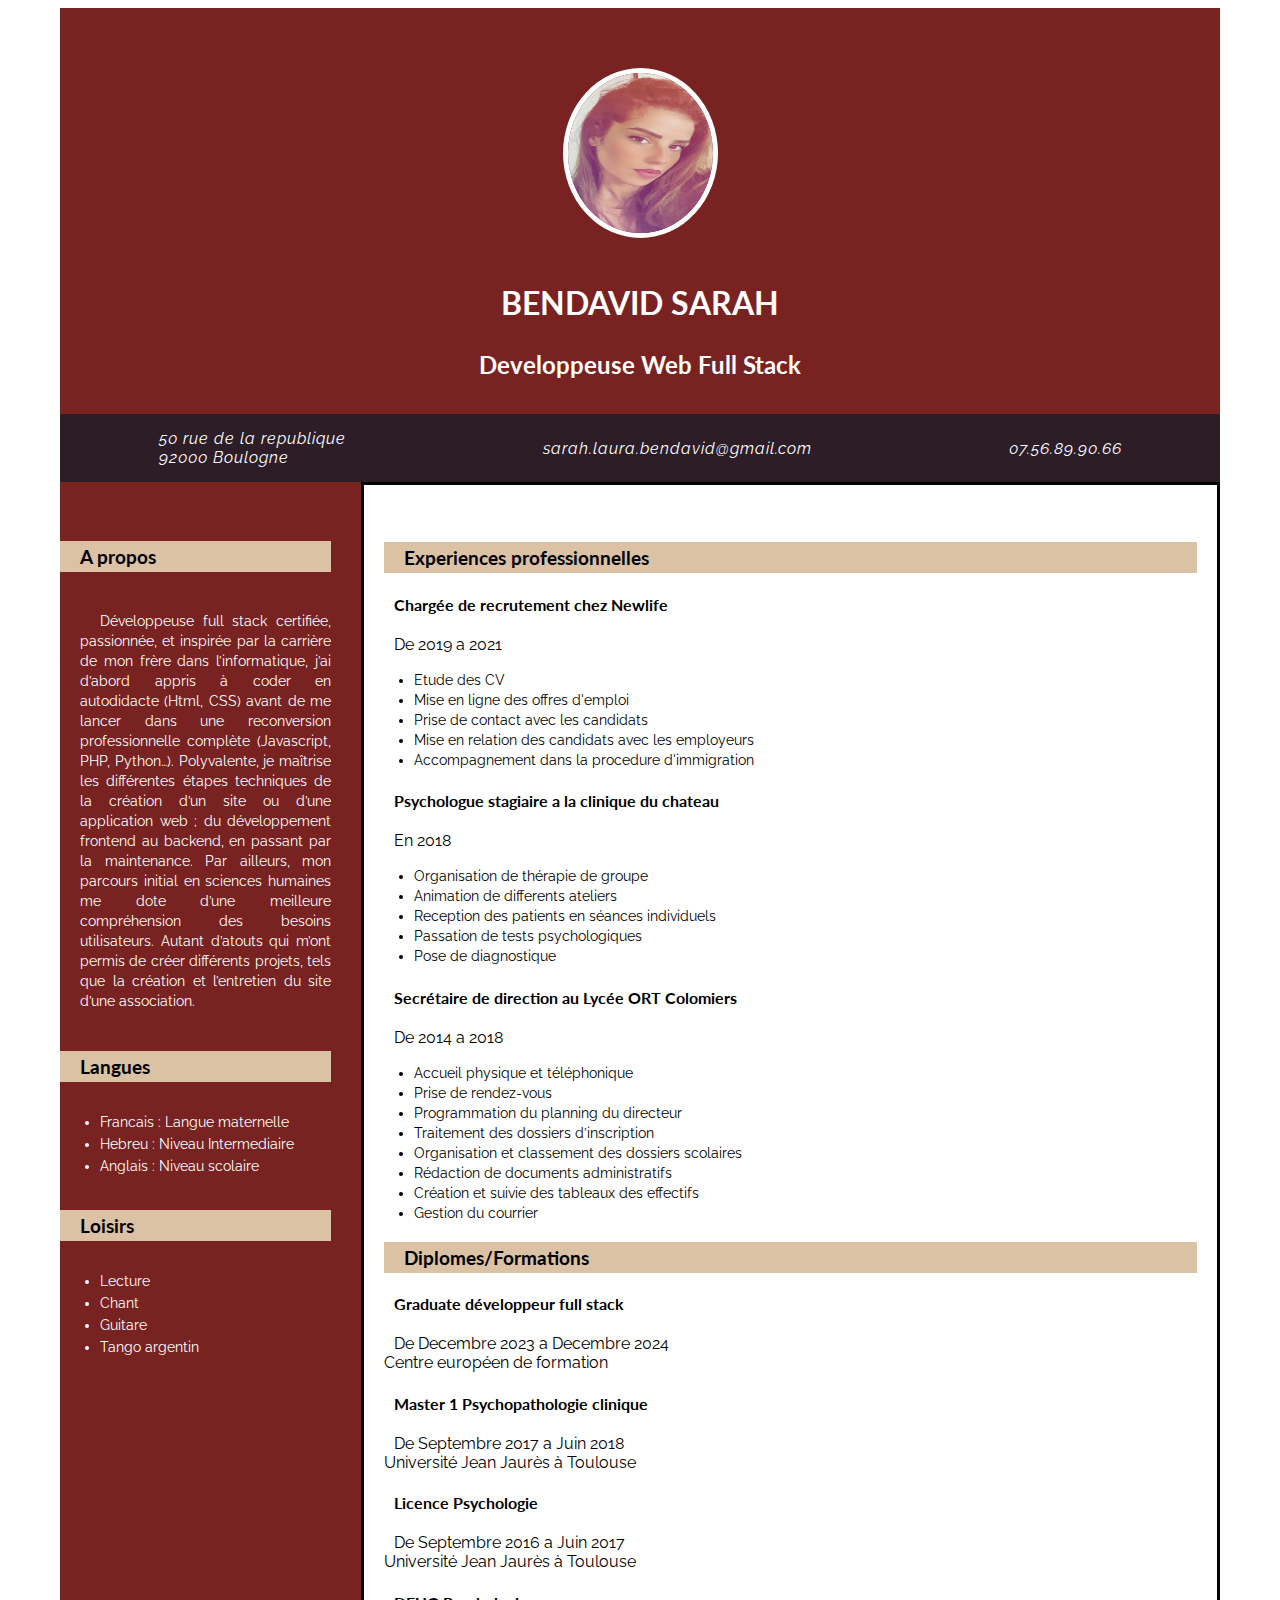
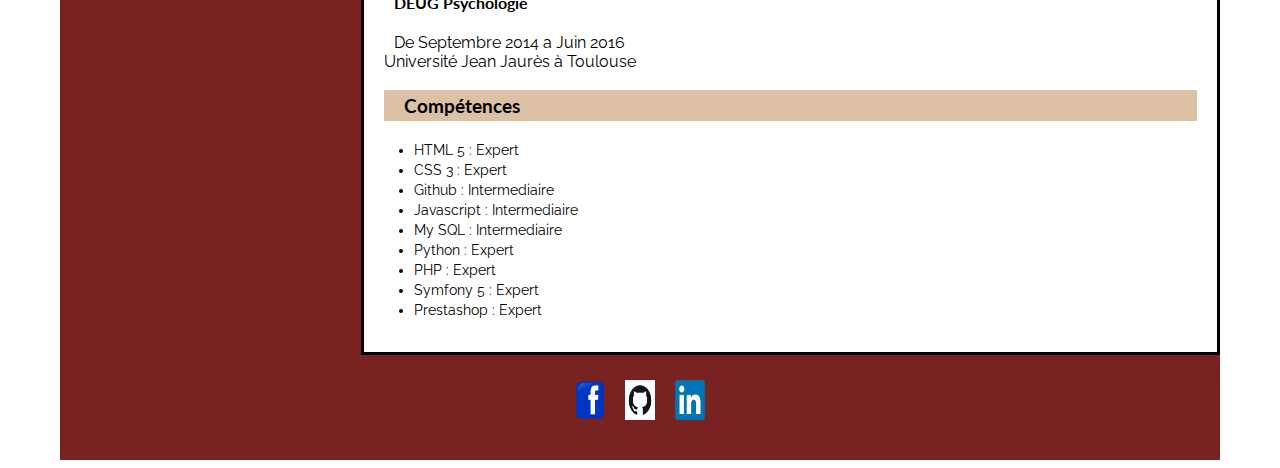
<file: index.html>
<!DOCTYPE html>
<html lang="fr">
  <head>
    <meta
      charset="utf-8"
      name="viewport"
      content="width=device-width, initial-scale=1.0"
      description="Découvrez mon curriculum vitae"
    />
    <title>CV Developpeuse Web</title>
    <link rel="icon" type="image/x-icon" href="./Assets/img/favicon.png" />
    <link rel="stylesheet" type="text/css" href="./Assets/CSS/Styles.css" />
    <link
      rel="stylesheet"
      href="https://fonts.googleapis.com/css?family=Lato"
    />
    <link
      rel="stylesheet"
      href="https://fonts.googleapis.com/css?family=Raleway"
    />
  </head>

  <body>
    <header>
      <a href="./Assets/img/Photo-de-profil.jpg" target="_blank">
        <img
          class="photo"
          src="./Assets/img/Photo-de-profil.jpg"
          alt="Photo de profil"
        />
      </a>
      <h1>BENDAVID SARAH</h1>
      <h2>Developpeuse Web Full Stack</h2>
    </header>

    <nav role="”navigation”">
      <a
        href="https://www.google.com/maps/place/50+Bd+de+la+R%C3%A9publique,+92100+Boulogne-Billancourt,+France/@48.8327254,2.2470026,17z/data=!3m1!4b1!4m6!3m5!1s0x47e67aeb8722c8b5:0x853493e47b57aab6!8m2!3d48.8327219!4d2.2495775!16s%2Fg%2F11c5qckb7n?entry=ttu"
        >50 rue de la republique<br />92000 Boulogne</a
      >
      <a href="mailto:sarah.laura.bendavid@gmail.com"
        >sarah.laura.bendavid@gmail.com</a
      >
      <a href="tel:+33756899066">07.56.89.90.66</a>
    </nav>

    <div>
      <aside>
        <h3>A propos</h3>
        <p class="aside__p">
          Développeuse full stack certifiée, passionnée, et inspirée par la
          carrière de mon frère dans l’informatique, j’ai d’abord appris à coder
          en autodidacte (Html, CSS) avant de me lancer dans une reconversion
          professionnelle complète (Javascript, PHP, Python…). Polyvalente, je
          maîtrise les différentes étapes techniques de la création d’un site ou
          d’une application web ; du développement frontend au backend, en
          passant par la maintenance. Par ailleurs, mon parcours initial en
          sciences humaines me dote d’une meilleure compréhension des besoins
          utilisateurs. Autant d’atouts qui m’ont permis de créer différents
          projets, tels que la création et l’entretien du site d’une
          association.
        </p>
        <br />
        <h3>Langues</h3>
        <ul class="aside__ul">
          <li>Francais : Langue maternelle</li>
          <li>Hebreu : Niveau Intermediaire</li>
          <li>Anglais : Niveau scolaire</li>
        </ul>
        <h3>Loisirs</h3>
        <ul class="aside__ul">
          <li>Lecture</li>
          <li>Chant</li>
          <li>Guitare</li>
          <li>Tango argentin</li>
        </ul>
      </aside>

      <main>
        <h3>Experiences professionnelles</h3>
        <h4>Chargée de recrutement chez Newlife</h4>
        <p class="main__p">De 2019 a 2021</p>
        <ul class="main__ul">
          <li>Etude des CV</li>
          <li>Mise en ligne des offres d'emploi</li>
          <li>Prise de contact avec les candidats</li>
          <li>Mise en relation des candidats avec les employeurs</li>
          <li>Accompagnement dans la procedure d'immigration</li>
        </ul>
        <h4>Psychologue stagiaire a la clinique du chateau</h4>
        <p class="main__p">En 2018</p>
        <ul class="main__ul">
          <li>Organisation de thérapie de groupe</li>
          <li>Animation de differents ateliers</li>
          <li>Reception des patients en séances individuels</li>
          <li>Passation de tests psychologiques</li>
          <li>Pose de diagnostique</li>
        </ul>
        <h4>Secrétaire de direction au Lycée ORT Colomiers</h4>
        <p class="main__p">De 2014 a 2018</p>
        <ul class="main__ul">
          <li>Accueil physique et téléphonique</li>
          <li>Prise de rendez-vous</li>
          <li>Programmation du planning du directeur</li>
          <li>Traitement des dossiers d’inscription</li>
          <li>Organisation et classement des dossiers scolaires</li>
          <li>Rédaction de documents administratifs</li>
          <li>Création et suivie des tableaux des effectifs</li>
          <li>Gestion du courrier</li>
        </ul>
        <h3>Diplomes/Formations</h3>
        <h4>Graduate développeur full stack</h4>
        <p class="main__p">
          De Decembre 2023 a Decembre 2024 <br />
          Centre européen de formation
        </p>
        <h4>Master 1 Psychopathologie clinique</h4>
        <p class="main__p">
          De Septembre 2017 a Juin 2018 <br />
          Université Jean Jaurès à Toulouse
        </p>
        <h4>Licence Psychologie</h4>
        <p class="main__p">
          De Septembre 2016 a Juin 2017 <br />
          Université Jean Jaurès à Toulouse
        </p>
        <h4>DEUG Psychologie</h4>
        <p class="main__p">
          De Septembre 2014 a Juin 2016 <br />
          Université Jean Jaurès à Toulouse
        </p>
        <h3>Compétences</h3>
        <ul class="main__ul">
          <li>HTML 5 : Expert</li>
          <li>CSS 3 : Expert</li>
          <li>Github : Intermediaire</li>
          <li>Javascript : Intermediaire</li>
          <li>My SQL : Intermediaire</li>
          <li>Python : Expert</li>
          <li>PHP : Expert</li>
          <li>Symfony 5 : Expert</li>
          <li>Prestashop : Expert</li>
        </ul>
        <br />
      </main>
    </div>

    <footer>
      <a href="https://www.facebook.com/sarah.bendavid.71?mibextid=ZbWKwL">
        <img
          class="logo"
          src="./Assets/img/Logo-facebook.png"
          alt="Logo facebook"
        />
      </a>
      <a href="https://github.com/SarahBendavid">
        <img
          class="logo"
          src="./Assets/img/Logo-github.png"
          alt="Logo github"
        />
      </a>
      <a
        href="https://www.linkedin.com/in/sarah-bendavid-6176a0224?utm_source=share&utm_campaign=share_via&utm_content=profile&utm_medium=android_app"
      >
        <img
          class="logo"
          src="./Assets/img/Logo-linkedin.png"
          alt="Logo linkedin"
        />
      </a>
    </footer>
  </body>
</html>
</file>
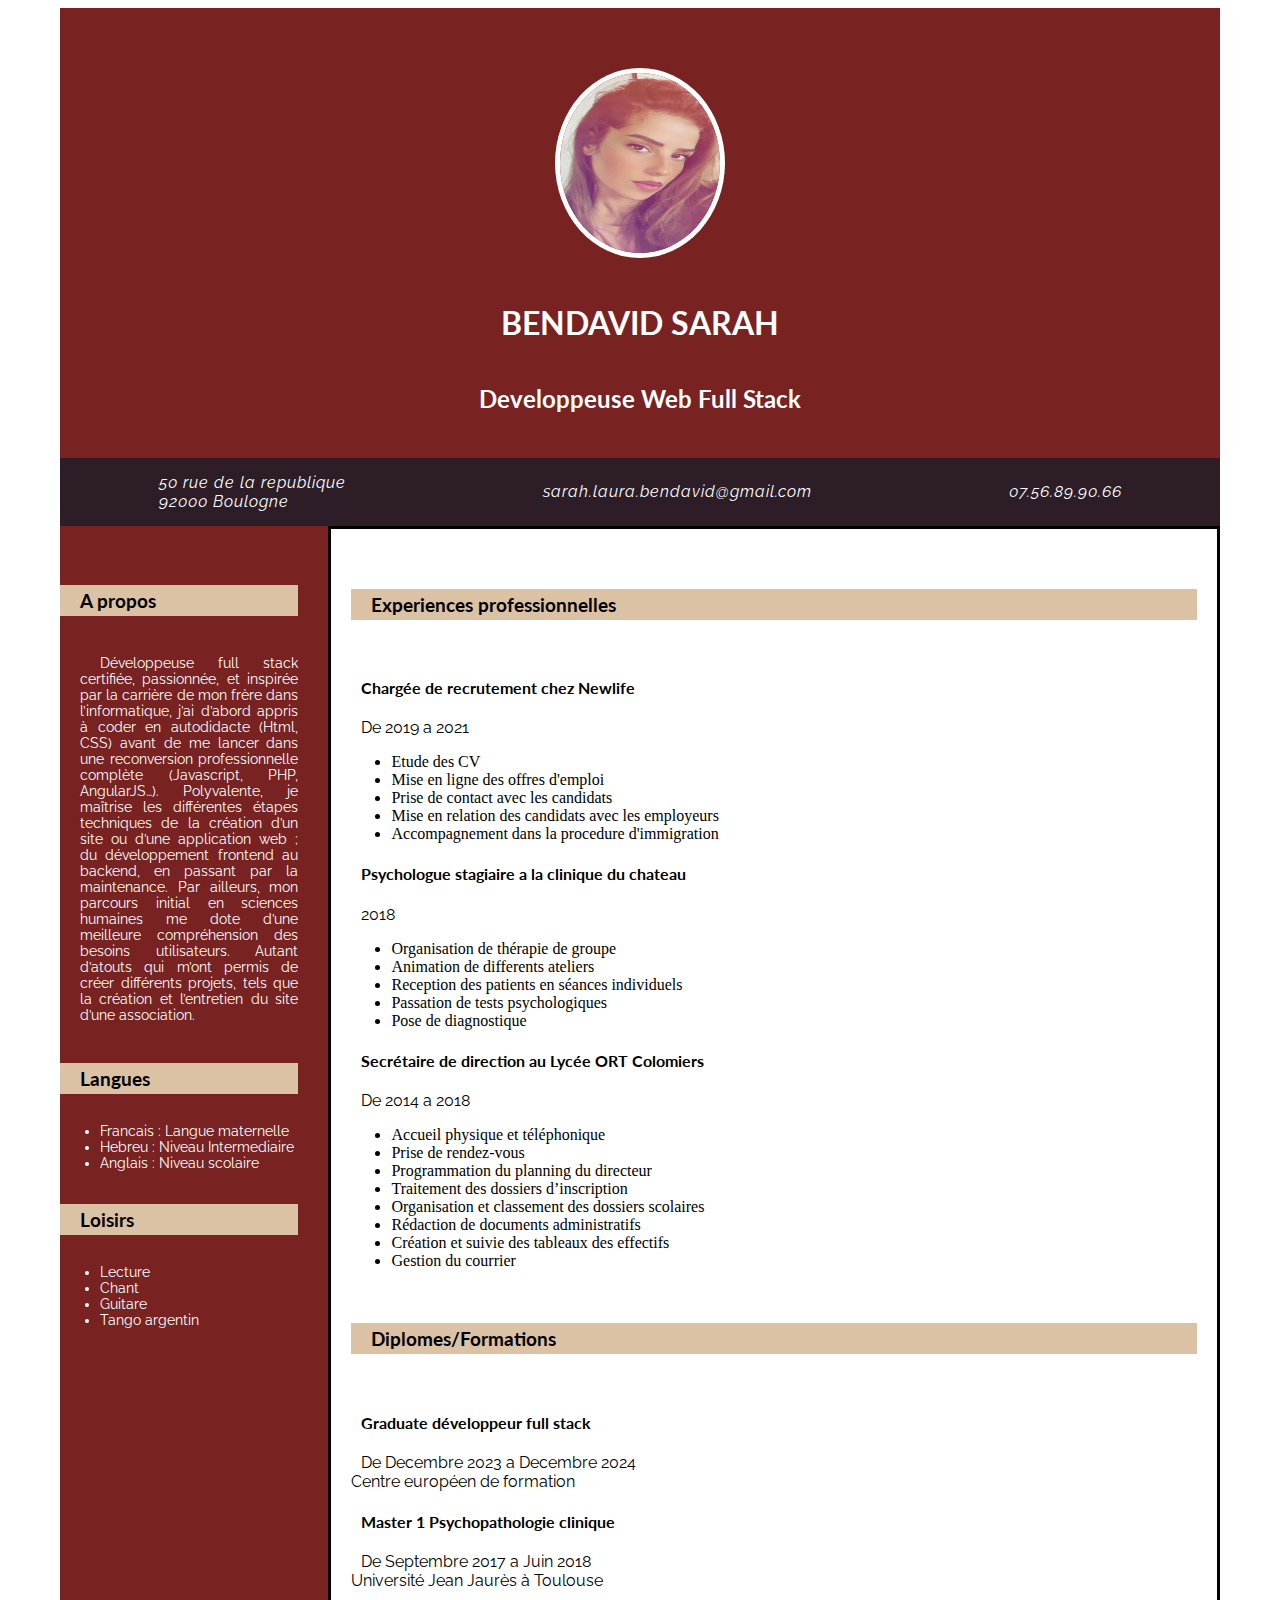
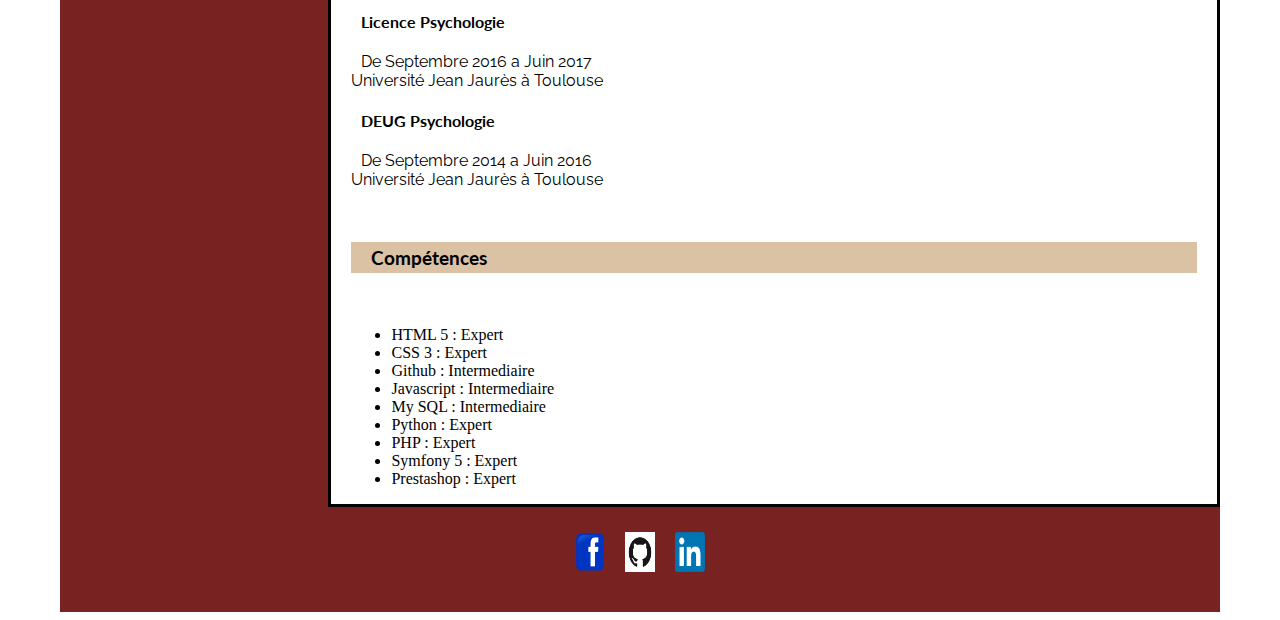
<file: CV.html>
<!DOCTYPE html>
<html lang="fr">
  <head>
    <meta
      charset="utf-8"
      name="viewport"
      content="width=device-width, initial-scale=1.0"
      description="Découvrez mon curriculum vitae"
    />
    <title>CV Developpeuse Web</title>
    <link rel="icon" type="image/x-icon" href="./Assets/img/flavicon.png" />
    <link
      href="https://cdn.jsdelivr.net/npm/bootstrap@5.0.2/dist/css/bootstrap.min.css"
      rel="stylesheet"
      integrity="sha384-EVSTQN3/azprG1Anm3QDgpJLIm9Nao0Yz1ztcQTwFspd3yD65VohhpuuCOmLASjC"
      crossorigin="anonymous"
    />
    <link rel="stylesheet" type="text/css" href="./Assets/Styles.css" />
    <link
      rel="stylesheet"
      href="https://fonts.googleapis.com/css?family=Lato"
    />
    <link
      rel="stylesheet"
      href="https://fonts.googleapis.com/css?family=Raleway"
    />
  </head>

  <body>
    <header class="container-fluid">
      <a href="./Assets/img/Photo de profil.jpg" target="_blank">
        <img
          class="photo"
          src="./Assets/img/Photo de profil.jpg"
          alt="Photo de profil"
        />
      </a>
      <h1>BENDAVID SARAH</h1>
      <h2>Developpeuse Web Full Stack</h2>
    </header>

    <nav role="”navigation”">
      <a
        href="https://www.google.com/maps/place/50+Bd+de+la+R%C3%A9publique,+92100+Boulogne-Billancourt,+France/@48.8327254,2.2470026,17z/data=!3m1!4b1!4m6!3m5!1s0x47e67aeb8722c8b5:0x853493e47b57aab6!8m2!3d48.8327219!4d2.2495775!16s%2Fg%2F11c5qckb7n?entry=ttu"
        >50 rue de la republique<br />92000 Boulogne</a
      >
      <a href="mailto:sarah.laura.bendavid@gmail.com"
        >sarah.laura.bendavid@gmail.com</a
      >
      <a href="tel:+33756899066">07.56.89.90.66</a>
    </nav>

    <div>
      <aside>
        <h3>A propos</h3>
        <p class="pA">
          Développeuse full stack certifiée, passionnée, et inspirée par la
          carrière de mon frère dans l’informatique, j’ai d’abord appris à coder
          en autodidacte (Html, CSS) avant de me lancer dans une reconversion
          professionnelle complète (Javascript, PHP, AngularJS…). Polyvalente,
          je maîtrise les différentes étapes techniques de la création d’un site
          ou d’une application web ; du développement frontend au backend, en
          passant par la maintenance. Par ailleurs, mon parcours initial en
          sciences humaines me dote d’une meilleure compréhension des besoins
          utilisateurs. Autant d’atouts qui m’ont permis de créer différents
          projets, tels que la création et l’entretien du site d’une
          association.
        </p>
        <br />
        <h3>Langues</h3>
        <ul class="ulA">
          <li>Francais : Langue maternelle</li>
          <li>Hebreu : Niveau Intermediaire</li>
          <li>Anglais : Niveau scolaire</li>
        </ul>
        <h3>Loisirs</h3>
        <ul class="ulA">
          <li>Lecture</li>
          <li>Chant</li>
          <li>Guitare</li>
          <li>Tango argentin</li>
        </ul>
      </aside>

      <main>
        <h3>Experiences professionnelles</h3>
        <br />
        <h4>Chargée de recrutement chez Newlife</h4>
        <p class="pM">De 2019 a 2021</p>
        <ul>
          <li>Etude des CV</li>
          <li>Mise en ligne des offres d'emploi</li>
          <li>Prise de contact avec les candidats</li>
          <li>Mise en relation des candidats avec les employeurs</li>
          <li>Accompagnement dans la procedure d'immigration</li>
        </ul>
        <h4>Psychologue stagiaire a la clinique du chateau</h4>
        <p class="pM">2018</p>
        <ul>
          <li>Organisation de thérapie de groupe</li>
          <li>Animation de differents ateliers</li>
          <li>Reception des patients en séances individuels</li>
          <li>Passation de tests psychologiques</li>
          <li>Pose de diagnostique</li>
        </ul>
        <h4>Secrétaire de direction au Lycée ORT Colomiers</h4>
        <p class="pM">De 2014 a 2018</p>
        <ul>
          <li>Accueil physique et téléphonique</li>
          <li>Prise de rendez-vous</li>
          <li>Programmation du planning du directeur</li>
          <li>Traitement des dossiers d’inscription</li>
          <li>Organisation et classement des dossiers scolaires</li>
          <li>Rédaction de documents administratifs</li>
          <li>Création et suivie des tableaux des effectifs</li>
          <li>Gestion du courrier</li>
        </ul>
        <br />
        <h3>Diplomes/Formations</h3>
        <br />
        <h4>Graduate développeur full stack</h4>
        <p class="pM">
          De Decembre 2023 a Decembre 2024 <br />
          Centre européen de formation
        </p>
        <h4>Master 1 Psychopathologie clinique</h4>
        <p class="pM">
          De Septembre 2017 a Juin 2018 <br />
          Université Jean Jaurès à Toulouse
        </p>
        <h4>Licence Psychologie</h4>
        <p class="pM">
          De Septembre 2016 a Juin 2017 <br />
          Université Jean Jaurès à Toulouse
        </p>
        <h4>DEUG Psychologie</h4>
        <p class="pM">
          De Septembre 2014 a Juin 2016 <br />
          Université Jean Jaurès à Toulouse
        </p>
        <br />
        <h3>Compétences</h3>
        <br />
        <ul>
          <li>HTML 5 : Expert</li>
          <li>CSS 3 : Expert</li>
          <li>Github : Intermediaire</li>
          <li>Javascript : Intermediaire</li>
          <li>My SQL : Intermediaire</li>
          <li>Python : Expert</li>
          <li>PHP : Expert</li>
          <li>Symfony 5 : Expert</li>
          <li>Prestashop : Expert</li>
        </ul>
      </main>
    </div>

    <footer>
      <a href="https://www.facebook.com/sarah.bendavid.71?mibextid=ZbWKwL">
        <img
          class="logo"
          src="./Assets/img/Logo facebook.png"
          alt="Logo facebook"
        />
      </a>
      <a href="https://github.com/SarahBendavid">
        <img
          class="logo"
          src="./Assets/img/Logo github.png"
          alt="Logo github"
        />
      </a>
      <a
        href="https://www.linkedin.com/in/sarah-bendavid-6176a0224?utm_source=share&utm_campaign=share_via&utm_content=profile&utm_medium=android_app"
      >
        <img
          class="logo"
          src="./Assets/img/Logo linkedin.png"
          alt="Logo linkedin"
        />
      </a>
    </footer>
  </body>
</html>
</file>
<file: Assets/CSS/Styles.css>
html {
    display: flex;
    justify-content: center;
}

body {
    width: 1160px;
}

header {
    display: flex;
    flex-direction: column;
    align-items: center;
    width: 100%;
    background-color: #782221 ;
    padding-bottom: 15px;
}

.photo {
    width: 145px;
    height: 160px;
    border-radius: 50%;
    margin-top: 65px;
    margin-bottom: 25px;
    box-shadow: 0px 0px 0px 5px;
}

h1 {
    font-family: 'Lato';
    color: white;
    margin-bottom: 8px;
}

h2 {
    font-family: 'Lato';
    color: white;
    font-weight: bold;
}

nav {
    display: flex;
    justify-content: space-around;
    align-items: center;
    width: 100%;
    background-color: #2c1d27;
    padding-top: 15px;
    padding-bottom: 15px;
}

a {
    font-family: 'Raleway';
    color: white;
    font-style: italic;
    letter-spacing: 1px;
    text-decoration: none;
}

a:hover
{
text-decoration: underline;
}

div {
    display: flex;
}

aside {
    display: flex;
    flex-direction: column;
    width: 26%;
    background-color: #782221 ;
    padding-top: 40px;
    padding-right: 30px;
}

h3 {
    font-family: 'Lato';
    font-size: 19px;
    background-color: #dbc2a4;
    font-weight: bold;
    text-indent: 20px;
    padding-top: 4px;
    padding-bottom: 4px;
}

.aside__p {
    font-family: 'Raleway';
    font-size: 14px; 
    color: white;
    margin-top: 20px;
    text-align: justify;
    margin-left: 20px;
    margin-bottom: 3px;
    text-indent: 20px;
    line-height:20px;
}

.aside__ul {
    font-family: 'Raleway';
    font-size: 14px; 
    margin-top: 10px;
    color: white;
    line-height:22px;
}

main {
    width: 78%;
    padding-top: 38px;
    padding-left: 20px;
    padding-right: 20px;
    border: solid;
}

h4 {
    font-family: 'Lato';
    font-size: 16px;
    font-weight: bold;
    text-indent: 10px;
}

.main__p {
    font-family: 'Raleway';
    text-indent: 10px;
}

.main__ul {
    font-family: 'Raleway';
    font-size: 14px; 
    margin-top: 10px;
    margin-left: -10px;
    line-height: 20px;
}

footer {
    display: flex;
    justify-content: center;
    background-color: #782221 ;
    height: 80px;
    padding-top: 25px;
}

.logo {
    width: 30px;
    height:40px;
    margin-left: 10px;
    margin-right: 10px;
}
</file>
<file: Assets/Styles.css>
html {
    display: flex;
    justify-content: center;
}

body {
    width: 1160px;
}

header {
    display: flex;
    flex-direction: column;
    align-items: center;
    width: 100%;
    background-color: #782221 ;
    padding-bottom: 25px;
}

.photo {
    width: 160px;
    height: 180px;
    border-radius: 50%;
    margin-top: 65px;
    margin-bottom: 25px;
    box-shadow: 0px 0px 0px 5px;
}

h1 {
    font-family: 'Lato';
    color: white;
}

h2 {
    font-family: 'Lato';
    color: white;
    font-weight: bold;
}

nav {
    display: flex;
    justify-content: space-around;
    align-items: center;
    width: 100%;
    background-color: #2c1d27;
    padding-top: 15px;
    padding-bottom: 15px;
}

a {
    font-family: 'Raleway';
    color: white;
    font-style: italic;
    letter-spacing: 1px;
    text-decoration: none;
}

a:hover
{
text-decoration: underline;
}

div {
    display: flex;
}

aside {
    display: flex;
    flex-direction: column;
    width: 22%;
    background-color: #782221 ;
    padding-top: 40px;
    padding-right: 30px;
}

h3 {
    font-family: 'Lato';
    font-size: 19px;
    background-color: #dbc2a4;
    font-weight: bold;
    text-indent: 20px;
    padding-top: 4px;
    padding-bottom: 4px;
}

.pA {
    font-family: 'Raleway';
    font-size: 14px; 
    margin-top: 20px;
    text-align: justify;
    margin-left: 20px;
    margin-bottom: 3px;
    text-indent: 20px;
    color: white;
}

.ulA {
    font-family: 'Raleway';
    font-size: 14px; 
    margin-top: 10px;
    color: white;
}

main {
    width: 78%;
    padding-top: 41px;
    padding-left: 20px;
    padding-right: 20px;
    border: solid;
}

h4 {
    font-family: 'Lato';
    font-size: 16px;
    font-weight: bold;
    text-indent: 10px;
}

.pM {
    font-family: 'Raleway';
    text-indent: 10px;
}

footer {
    display: flex;
    justify-content: center;
    background-color: #782221 ;
    height: 80px;
    padding-top: 25px;
}

.logo {
    width: 30px;
    height:40px;
    margin-left: 10px;
    margin-right: 10px;
}
</file>
